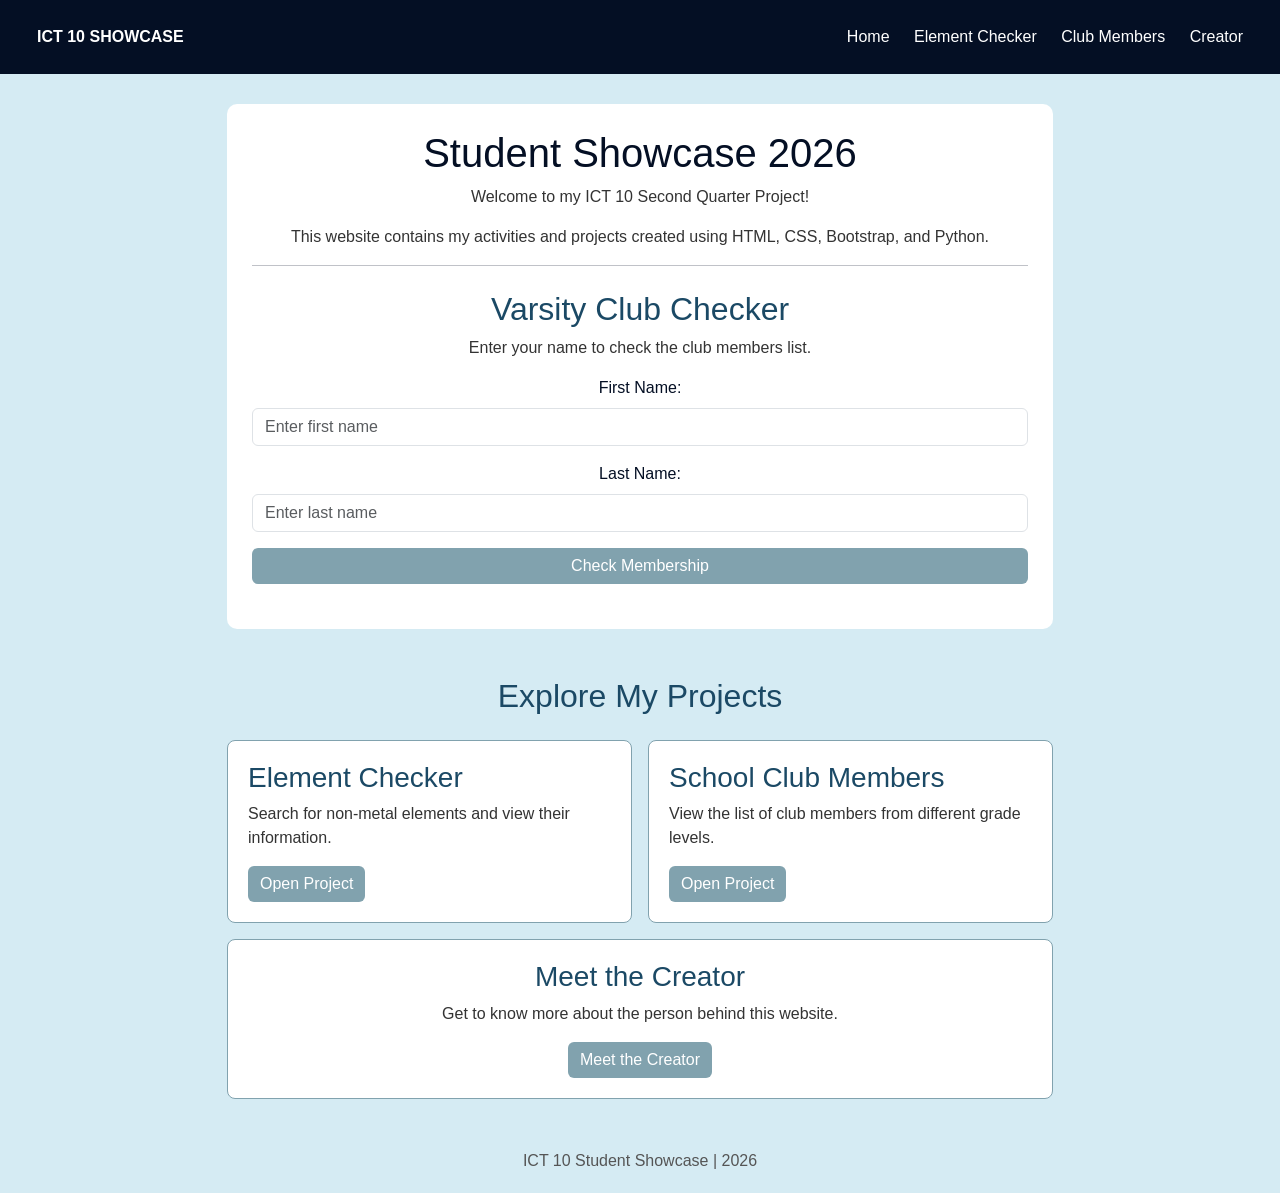
<file: index.html>
<!DOCTYPE html>
<html lang="en">
<head>
    <meta charset="UTF-8">
    <meta name="viewport" content="width=device-width, initial-scale=1.0">

    <title>Student Showcase 2026</title>

    <link href="https://cdn.jsdelivr.net/npm/bootstrap@5.3.3/dist/css/bootstrap.min.css" rel="stylesheet">
    <link rel="stylesheet" href="style.css">

    <link rel="stylesheet" href="https://pyscript.net/releases/2025.3.1/core.css">
    <script type="module" src="https://pyscript.net/releases/2025.3.1/core.js"></script>
</head>

<body>

    <nav class="navbar">
        <div class="container-fluid">
            <a href="index.html"><b>ICT 10 SHOWCASE</b></a>

            <div>
                <a href="index.html">Home</a>
                <a href="element_checker.html">Element Checker</a>
                <a href="club_members.html">Club Members</a>
                <a href="creator.html">Creator</a>
            </div>
        </div>
    </nav>

    <div class="container">

        <div class="main-container text-center">

            <h1>Student Showcase 2026</h1>

            <p>Welcome to my ICT 10 Second Quarter Project!</p>

            <p>
                This website contains my activities and projects
                created using HTML, CSS, Bootstrap, and Python.
            </p>

            <hr>

            <h2 class="mt-4">Varsity Club Checker</h2>

            <p>Enter your name to check the club members list.</p>

            <label class="form-label">First Name:</label>
            <input type="text" id="firstName" class="form-control mb-3" placeholder="Enter first name">

            <label class="form-label">Last Name:</label>
            <input type="text" id="lastName" class="form-control mb-3" placeholder="Enter last name">

            <button py-click="check_club" class="btn btn-info w-100">
                Check Membership
            </button>

            <div id="result"></div>

        </div>

        <h2 class="text-center mt-5">Explore My Projects</h2>

        <div class="row g-3 mt-2">

            <div class="col-md-6">
                <div class="activity-card">
                    <h3>Element Checker</h3>
                    <p>Search for non-metal elements and view their information.</p>
                    <a href="element_checker.html" class="btn btn-info">Open Project</a>
                </div>
            </div>

            <div class="col-md-6">
                <div class="activity-card">
                    <h3>School Club Members</h3>
                    <p>View the list of club members from different grade levels.</p>
                    <a href="club_members.html" class="btn btn-info">Open Project</a>
                </div>
            </div>

            <div class="col-md-12">
                <div class="activity-card text-center">
                    <h3>Meet the Creator</h3>
                    <p>Get to know more about the person behind this website.</p>
                    <a href="creator.html" class="btn btn-info">Meet the Creator</a>
                </div>
            </div>

        </div>

    </div>

    <div class="footer">
        ICT 10 Student Showcase | 2026
    </div>

    <script type="py" src="main.py"></script>

</body>
</html>
</file>
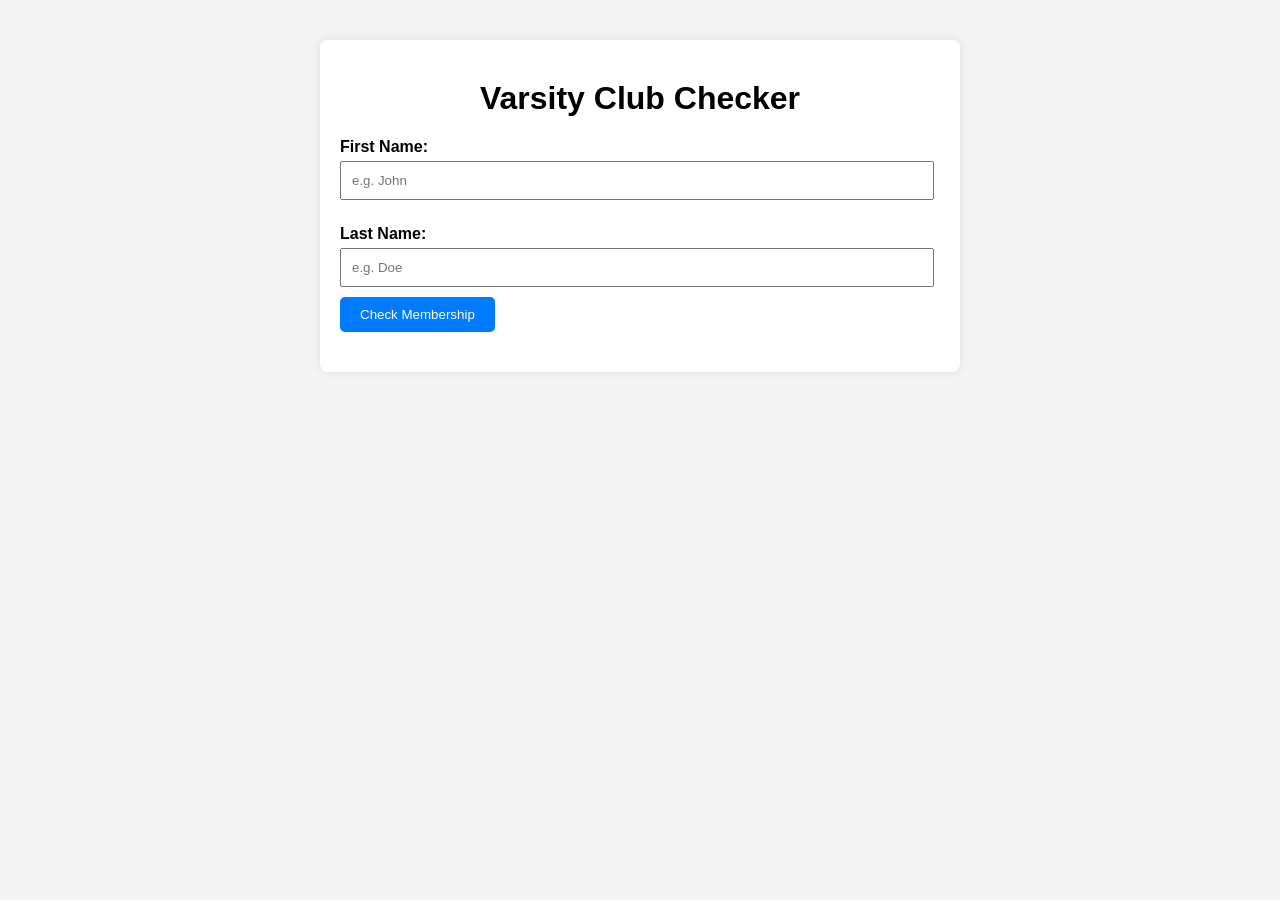
<file: club_members.html>
<!DOCTYPE html>
<html lang="en">
<head>
    <meta charset="UTF-8">
    <meta name="viewport" content="width=device-width, initial-scale=1.0">
    <title>Seatwork 1 - Club Checker</title>

    <link rel="stylesheet" href="https://pyscript.net/releases/2025.3.1/core.css" />
    <script type="module" src="https://pyscript.net/releases/2025.3.1/core.js"></script>

    <style>
        body {
            font-family: Arial, sans-serif;
            background-color: #f4f4f4;
            margin: 0;
            padding: 0;
        }

        h1 {
            text-align: center;
            margin-top: 20px;
        }

        .container {
            max-width: 600px;
            margin: 40px auto;
            padding: 20px;
            background-color: white;
            box-shadow: 0 0 10px rgba(0, 0, 0, 0.1);
            border-radius: 8px;
        }

        label {
            display: block;
            margin-top: 15px;
            margin-bottom: 5px;
            font-weight: bold;
        }

        input {
            width: 95%;
            padding: 10px;
            margin-bottom: 10px;
        }

        button {
            padding: 10px 20px;
            background-color: #007bff;
            color: white;
            border: none;
            border-radius: 5px;
            cursor: pointer;
        }

        #result {
            margin-top: 20px;
            font-weight: bold;
        }
    </style>
</head>

<body>

    <div class="container">
        <h1>Varsity Club Checker</h1>

        <label for="firstName">First Name:</label>
        <input type="text" id="firstName" placeholder="e.g. John">

        <label for="lastName">Last Name:</label>
        <input type="text" id="lastName" placeholder="e.g. Doe">

        <button id="checkButton" py-click="check_club">Check Membership</button>

        <div id="result"></div>
    </div>

    <script type="py" src="./main.py"></script>

</body>
</html>
</file>
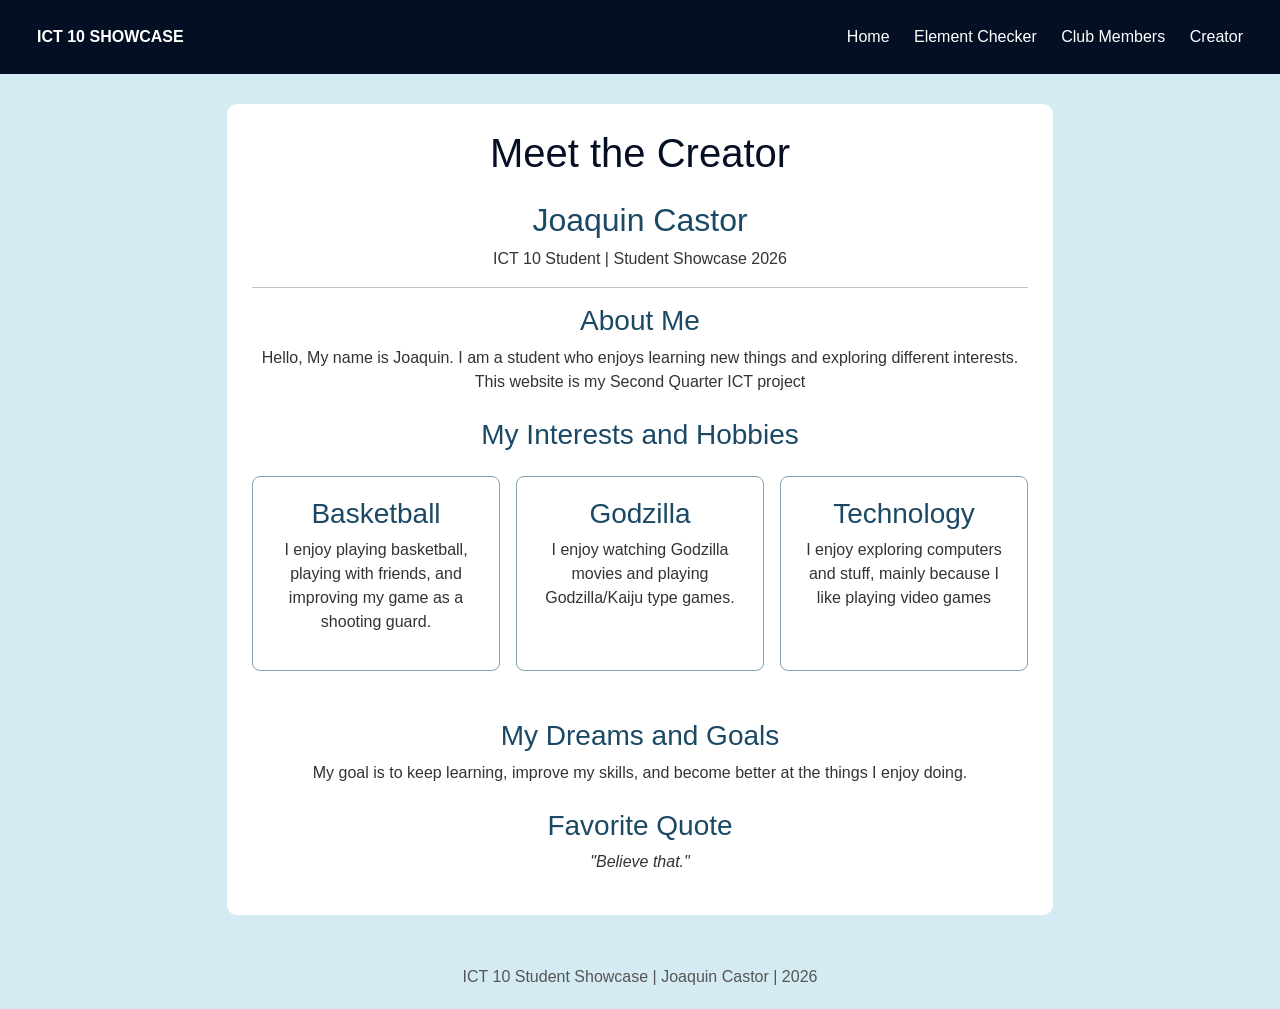
<file: creator.html>
<!DOCTYPE html>
<html lang="en">
<head>
    <meta charset="UTF-8">
    <meta name="viewport" content="width=device-width, initial-scale=1.0">

    <title>Meet the Creator</title>

    <link href="https://cdn.jsdelivr.net/npm/bootstrap@5.3.3/dist/css/bootstrap.min.css" rel="stylesheet">
    <link rel="stylesheet" href="style.css">
</head>

<body>

    <nav class="navbar">
        <div class="container-fluid">
            <a href="index.html"><b>ICT 10 SHOWCASE</b></a>

            <div>
                <a href="index.html">Home</a>
                <a href="element_checker.html">Element Checker</a>
                <a href="club_members.html">Club Members</a>
                <a href="creator.html">Creator</a>
            </div>
        </div>
    </nav>

    <div class="container">

        <div class="main-container text-center">

            <h1>Meet the Creator</h1>

            <h2 class="mt-4">Joaquin Castor</h2>

            <p>ICT 10 Student | Student Showcase 2026</p>

            <hr>

            <h3>About Me</h3>

            <p>
                Hello, My name is Joaquin. I am a student who enjoys
                learning new things and exploring different interests.
                This website is my Second Quarter ICT project
            </p>

            <h3 class="mt-4">My Interests and Hobbies</h3>

            <div class="row g-3 mt-2">

                <div class="col-md-4">
                    <div class="activity-card">
                        <h3>Basketball</h3>
                        <p>I enjoy playing basketball, playing with friends, and improving my game as a shooting guard.</p>
                    </div>
                </div>

                <div class="col-md-4">
                    <div class="activity-card">
                        <h3>Godzilla</h3>
                        <p>I enjoy watching Godzilla movies and playing Godzilla/Kaiju type games.</p>
                    </div>
                </div>

                <div class="col-md-4">
                    <div class="activity-card">
                        <h3>Technology</h3>
                        <p>I enjoy exploring computers and stuff, mainly because I like playing video games</p>
                    </div>
                </div>

            </div>

            <h3 class="mt-5">My Dreams and Goals</h3>

            <p>
                My goal is to keep learning, improve my skills,
                and become better at the things I enjoy doing.
            </p>

            <h3 class="mt-4">Favorite Quote</h3>

            <p class="fst-italic">
                "Believe that."
            </p>

        </div>

    </div>

    <div class="footer">
        ICT 10 Student Showcase | Joaquin Castor | 2026
    </div>

</body>
</html>
</file>
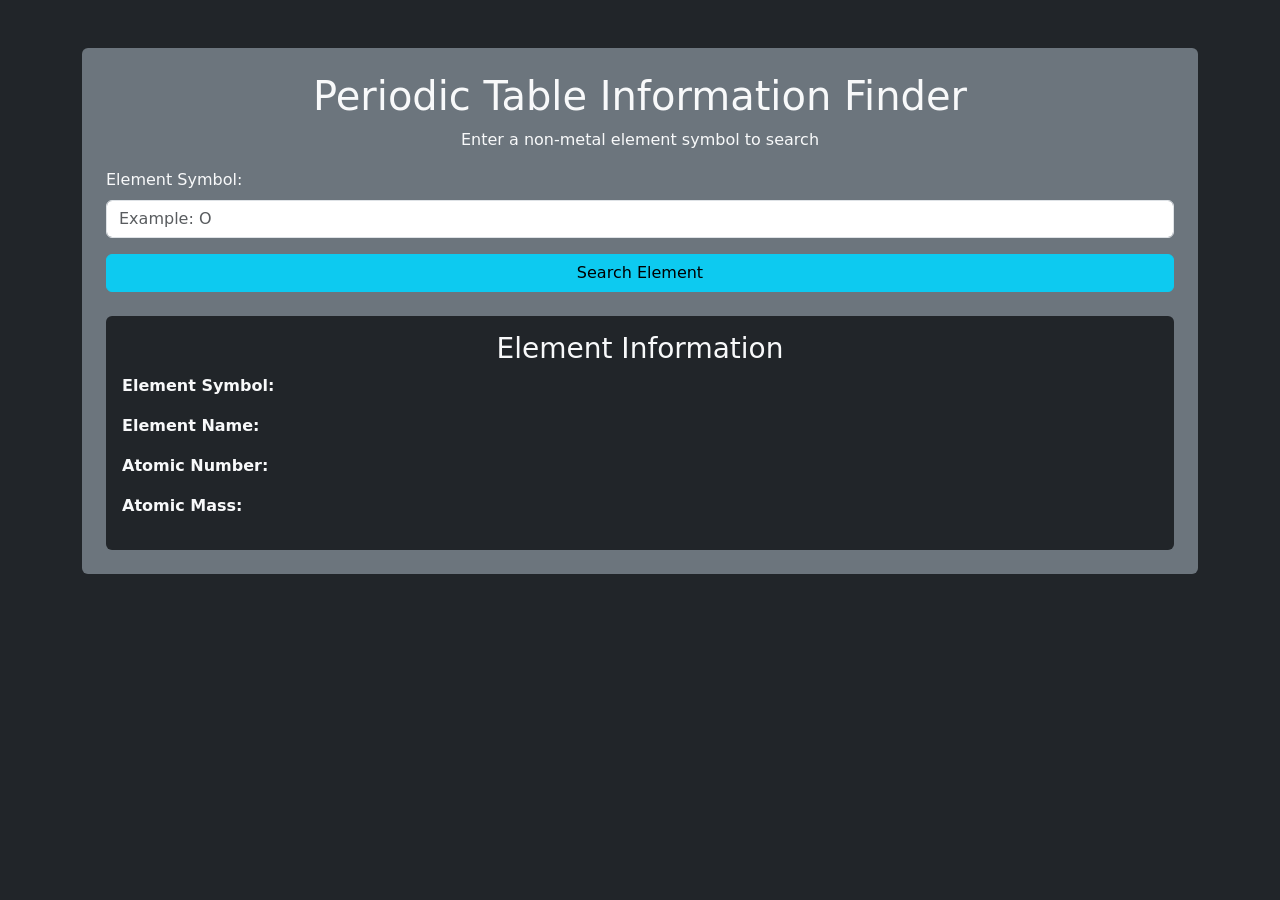
<file: element_checker.html>
<!DOCTYPE html>
<html lang="en">
<head>
    <meta charset="UTF-8">
    <meta name="viewport" content="width=device-width, initial-scale=1.0">

    <link href="https://cdn.jsdelivr.net/npm/bootstrap@5.3.3/dist/css/bootstrap.min.css" rel="stylesheet">

    <link rel="stylesheet" href="https://pyscript.net/releases/2025.3.1/core.css" />
    <script type="module" src="https://pyscript.net/releases/2025.3.1/core.js"></script>

    <title>Skills Test</title>
</head>

<body class="bg-dark text-light">

    <div class="container mt-5">
        <div class="bg-secondary p-4 rounded">

            <h1 class="text-center">Periodic Table Information Finder</h1>
            <p class="text-center">Enter a non-metal element symbol to search</p>

            <label for="Element1" class="form-label">Element Symbol:</label>

            <input type="text" id="Element1" class="form-control" placeholder="Example: O">

            <button py-click="search_element" class="btn btn-info mt-3 w-100">
                Search Element
            </button>

            <div class="bg-dark p-3 rounded mt-4">

                <h3 class="text-center">Element Information</h3>

                <p><b>Element Symbol:</b><span id="symbol"></span></p>
                <p><b>Element Name:</b><span id="name"></span></p>
                <p><b>Atomic Number:</b><span id="number"></span></p>
                <p><b>Atomic Mass:</b><span id="mass"></span></p>

            </div>
        </div>
    </div>

    <script type="py" src="main.py"></script>

</body>
</html>
</file>
<file: style.css>
body {
    font-family: Arial, sans-serif;
    background-color: #d5ebf3;
    margin: 0;
    padding: 0;
    color: #040f24;
}

.navbar {
    background-color: #040f24;
    padding: 15px;
}

.navbar a {
    color: white;
    text-decoration: none;
    margin: 10px;
}

.container {
    max-width: 850px;
}

.main-container {
    background-color: white;
    padding: 25px;
    border-radius: 10px;
    margin-top: 30px;
}

h1 {
    color: #040f24;
    text-align: center;
}

h2, h3 {
    color: #1b4965;
}

p {
    color: #333333;
}

.form-control {
    margin-bottom: 10px;
}

.btn-info {
    background-color: #81a2ae;
    color: white;
    border: none;
}

.activity-card {
    background-color: white;
    padding: 20px;
    border: 1px solid #81a2ae;
    border-radius: 8px;
    height: 100%;
}

#result {
    margin-top: 20px;
}

.footer {
    text-align: center;
    padding: 20px;
    margin-top: 30px;
    color: #555555;
}
</file>
